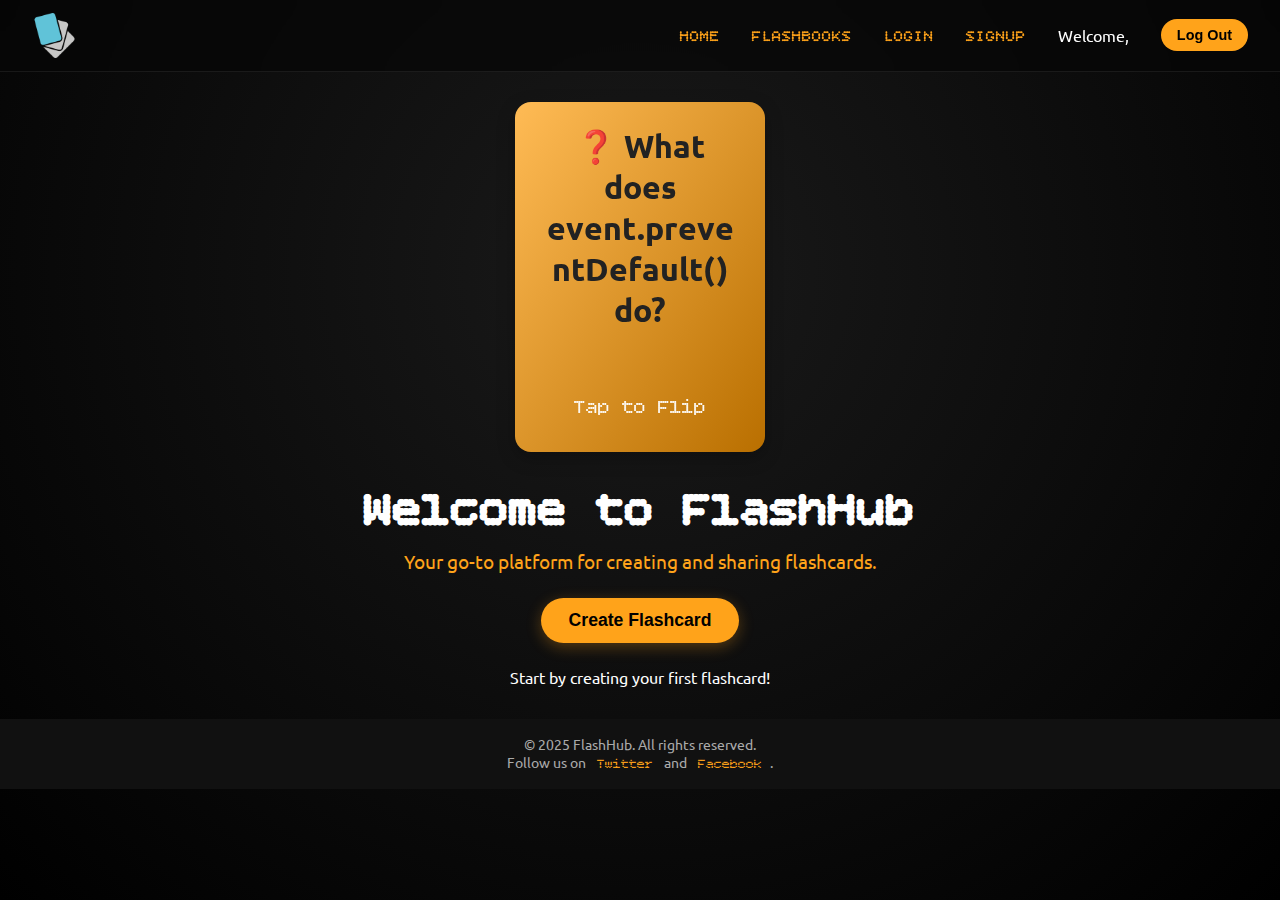
<file: index.html>
<!DOCTYPE html>
<html>

<head>
  <meta charset="UTF-8" />
  <title>title</title>
  <link rel="stylesheet" href="style.css" />
  <link rel="preconnect" href="https://fonts.googleapis.com">
  <link rel="preconnect" href="https://fonts.gstatic.com" crossorigin>
  <link href="https://fonts.googleapis.com/css2?family=Bitcount+Single:wght@100..900&display=swap" rel="stylesheet">
  <link rel="preconnect" href="https://fonts.googleapis.com">
  <link rel="preconnect" href="https://fonts.gstatic.com" crossorigin>
  <link
    href="https://fonts.googleapis.com/css2?family=Ubuntu:ital,wght@0,300;0,400;0,500;0,700;1,300;1,400;1,500;1,700&display=swap"
    rel="stylesheet">
</head>

<body>
  <nav id="main-nav">
    <img src="logo.png" alt="flashit" id="logo">
    <ul class="nav-links">
      <li><a href="index.html" class="navlinkc">HOME</a></li>
      <li><a href="/flashcards/dashboard.html" class="navlinkc">FLASHBOOKS</a></li>
      <li><a href="./authfiles/login.html" class="navlinkc">LOGIN</a></li>
      <li><a href="./authfiles/signup.html" class="navlinkc">SIGNUP</a></li>
      <li>Welcome, <span id="usernameDisplay"></span></li>
      <li><button id="logoutButton">Log Out</button></li>
    </ul>
  </nav>
  <div class="hero">
    <div id="card" class="card">
      <div class="card-inner">
        <div class="card-front">
          <h2>❓ What does event.preventDefault() do?</h2>
          <p class="minortext">Tap to Flip</p>
        </div>
        <div class="card-back">
          <h2>Answer</h2>
          <p class="minortext">It prevents the default action of an event (like submitting a form or following a link).
          </p>
        </div>
      </div>
    </div>
  </div>
  <div class="content">
    <h1 class="herotext">Welcome to FlashHub</h1>
    <p class="subtext">Your go-to platform for creating and sharing flashcards.</p>
    <button id="create-card-btn">Create Flashcard</button>
    <p class="startnote">Start by creating your first flashcard!</p>
  </div>

  <footer>
    <p>&copy; 2025 FlashHub. All rights reserved.</p>
    <p>Follow us on <a href="https://twitter.com">Twitter</a> and <a href="https://facebook.com">Facebook</a>.</p>
  </footer>
  <script src="script.js"></script>
</body>

</html>
</file>
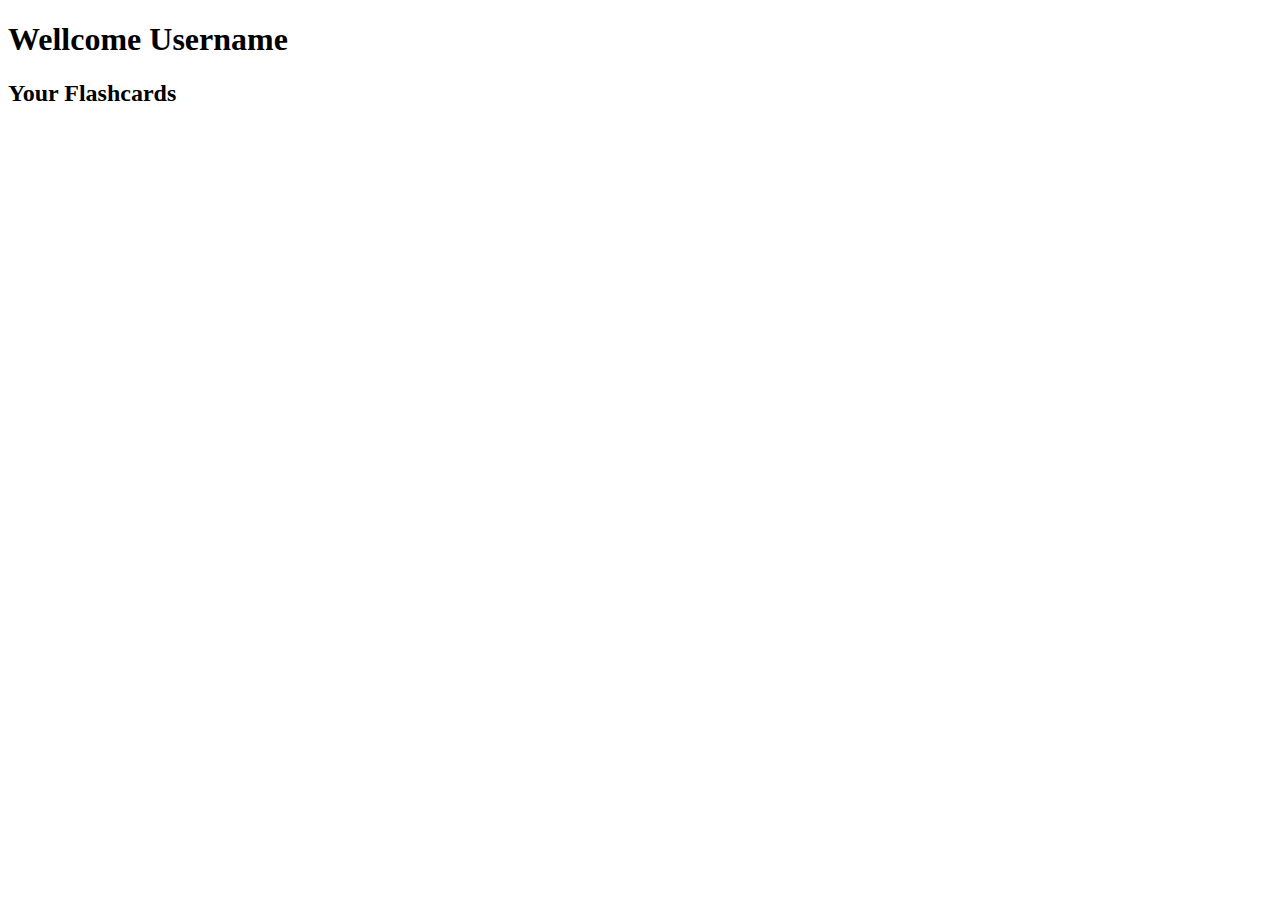
<file: dashboard.html>
<!DOCTYPE html>
<html>
<head>
    <meta charset="UTF-8" />
    <title> </title>
</head>
<body>
    <div class="Welcomenote">
        <h1>Wellcome <span id="username">Username</span></h1>
        </div>
    <div class="flashcard-container">
        <h2>Your Flashcards</h2> 
        </div>
</body>
</html>
</file>
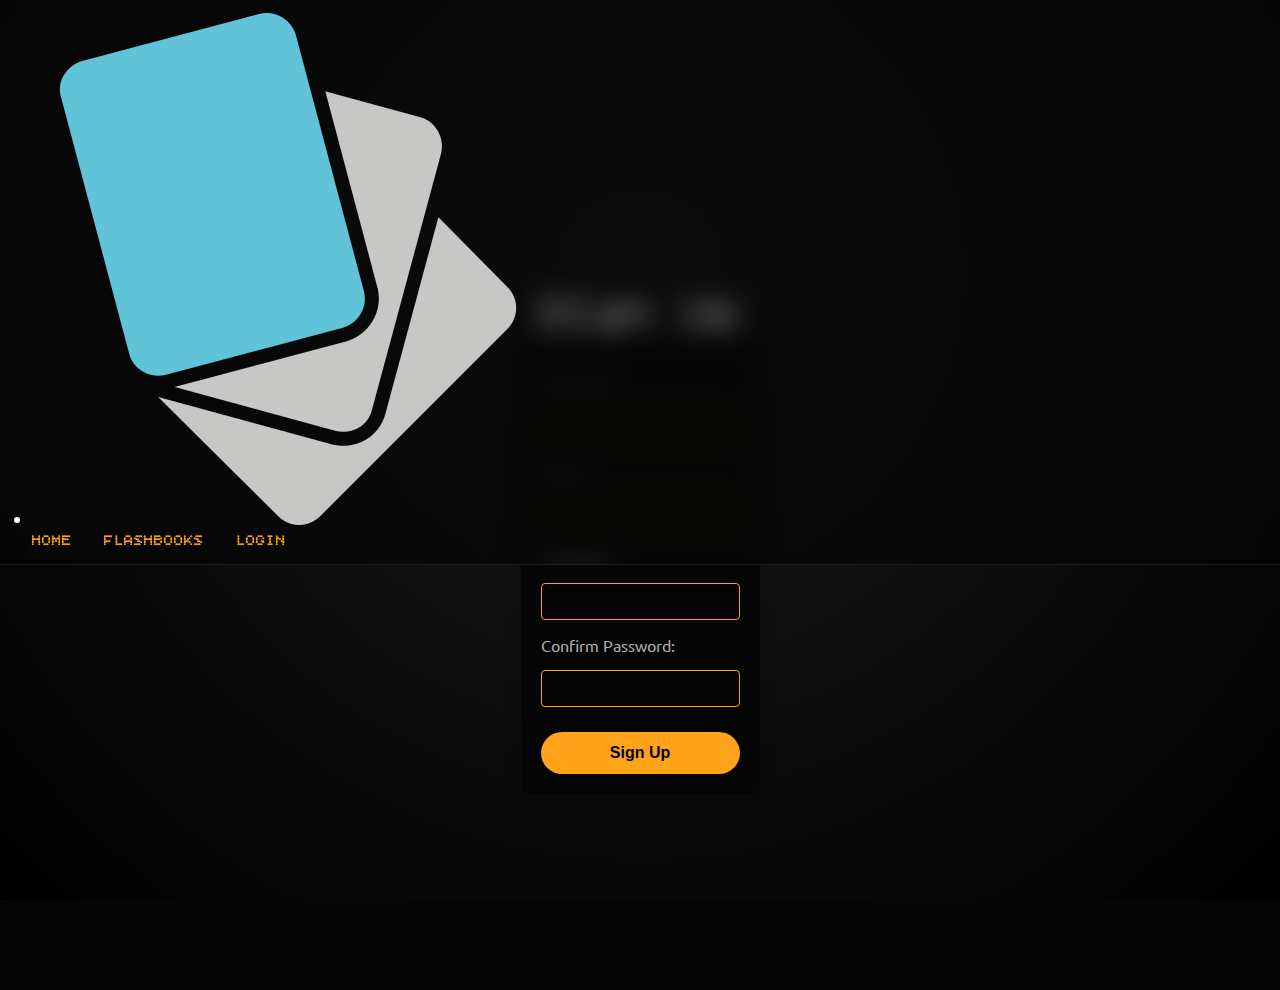
<file: signup.html>
<!DOCTYPE html>
<html>
<head>
    <meta charset="UTF-8" />
    <title>signup</title>
    <link rel="stylesheet" href="style.css" />
    <link rel="preconnect" href="https://fonts.googleapis.com">
    <link rel="preconnect" href="https://fonts.gstatic.com" crossorigin>
    <link href="https://fonts.googleapis.com/css2?family=Bitcount+Single:wght@100..900&display=swap" rel="stylesheet">
    <link rel="preconnect" href="https://fonts.googleapis.com">
    <link rel="preconnect" href="https://fonts.gstatic.com" crossorigin>
    <link href="https://fonts.googleapis.com/css2?family=Ubuntu:ital,wght@0,300;0,400;0,500;0,700;1,300;1,400;1,500;1,700&display=swap" rel="stylesheet">
    
</head>
<body>
    <nav id="main-nav">
        <ul>
            <li><img src="logo.png" alt="flashit" class="logo"></li>
            <div class="nav-links">
                <li><a href="index.html" class="navlinkc">HOME</a></li>
                <li><a href="about.html" class="navlinkc">FLASHBOOKS</a></li>
                <li><a href="contact.html" class="navlinkc">LOGIN</a></li>
            </div>
        </ul>
    </nav>
    <div class ="signup-container">
        <h1 class="herotext ">Sign Up</h1>
        <div class="form-container">
          <form id="signup-form">
            <label for="username" class="fields">Username:</label>
            <input type="text" id="signupUsername" name="username" required>
            
            <label for="email" class="fields" >Email:</label>
            <input type="email" id="signupEmail"  name="email" required>
            
            <label for="password" class="fields" >Password:</label>
            <input type="password" id="signupPassword" name="password" required>
            
            <label for="confirm-password" class="fields">Confirm Password:</label>
            <input type="password" id="signupConfirmPassword" name="confirm-password" required>

            <button type="submit" id="signup-button">Sign Up</button>
          </form>
        </div>
        </div>
        <script src="script.js"></script>
</body>
</html>
</file>
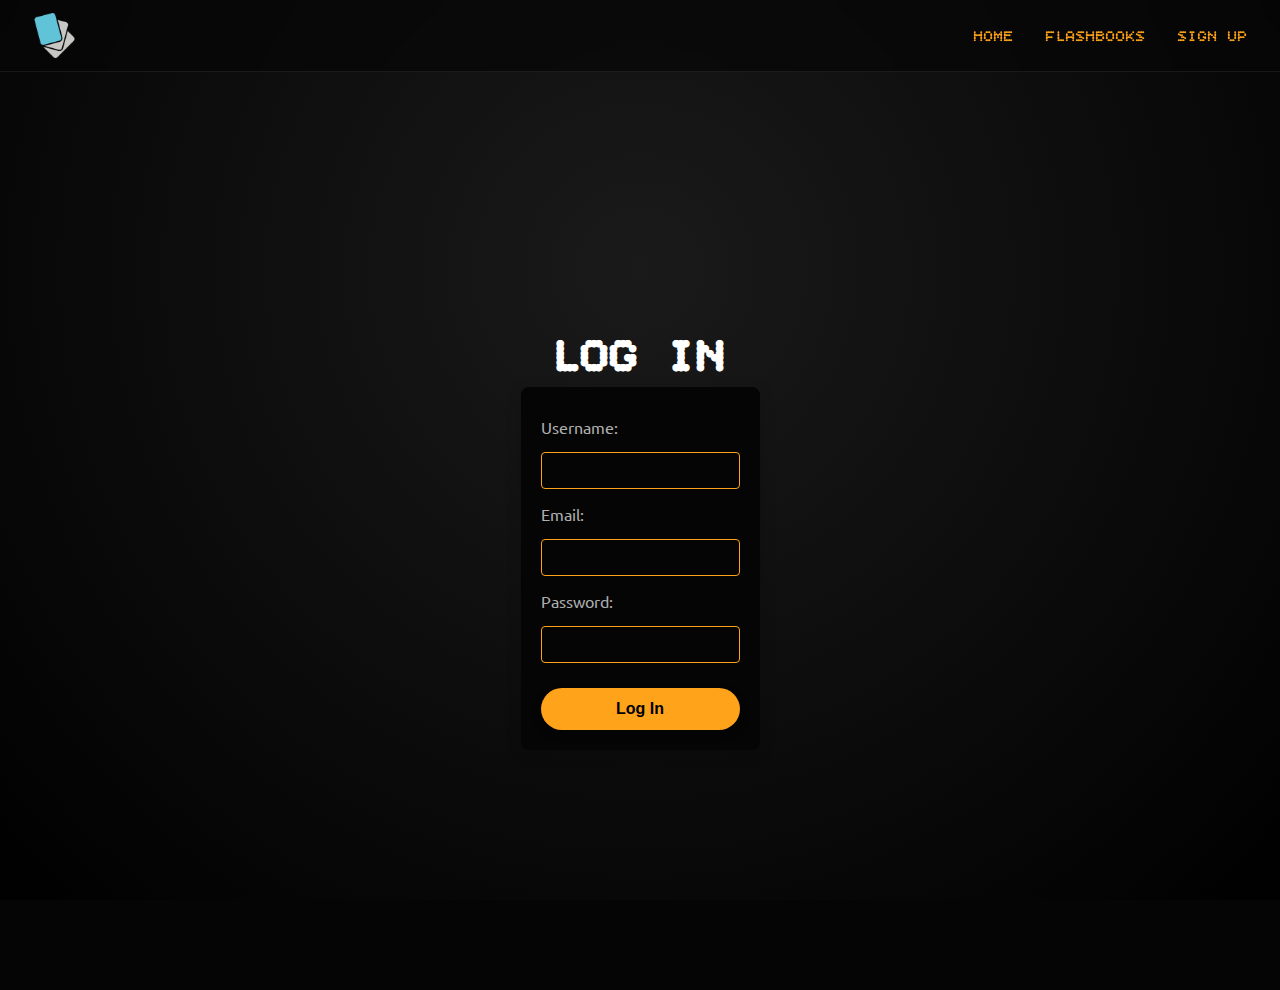
<file: authfiles/login.html>
<!DOCTYPE html>
<html>

<head>
  <meta charset="UTF-8" />
  <title>login</title>
  <link rel="stylesheet" href="/style.css" />
  <link rel="preconnect" href="https://fonts.googleapis.com">
  <link rel="preconnect" href="https://fonts.gstatic.com" crossorigin>
  <link href="https://fonts.googleapis.com/css2?family=Bitcount+Single:wght@100..900&display=swap" rel="stylesheet">
  <link rel="preconnect" href="https://fonts.googleapis.com">
  <link rel="preconnect" href="https://fonts.gstatic.com" crossorigin>
  <link
    href="https://fonts.googleapis.com/css2?family=Ubuntu:ital,wght@0,300;0,400;0,500;0,700;1,300;1,400;1,500;1,700&display=swap"
    rel="stylesheet">

</head>

<body>
  <nav id="main-nav">
    <img src="/logo.png" alt="flashit" id="logo">
    <ul class="nav-links">
      <li><a href="/index.html" class="navlinkc">HOME</a></li>
      <li><a href="/flashcards/dashboard.html" class="navlinkc">FLASHBOOKS</a></li>
      <li><a href="/authfiles/signup.html" class="navlinkc">SIGN UP</a></li>
    </ul>
  </nav>
  <div class="login-container">
    <h1 class="herotext ">LOG IN</h1>
    <div class="form-container">
      <form id="login-form">
        <label for="username" class="fields">Username:</label>
        <input type="text" id="loginUsername" name="username" required>

        <label for="email" class="fields">Email:</label>
        <input type="email" id="loginEmail" name="email" required>

        <label for="password" class="fields">Password:</label>
        <input type="password" id="loginPassword" name="password" required>

        <button type="submit" id="login-button">Log In</button>

      </form>
    </div>
  </div>

  <div class="loginError" id="loginError">

    <div class="loginError-inner" id="loginError-inner">
      <h2 class="loginError-title" id="loginError-title">User not found</h2>
      <p class="loginError-text" id="loginError-text">We couldn't find a user with that username or email. Please check
        your credentials and try again.</p>
      <div class="close-loginError-btn-container">
        <button class="loginError-close-btn" id="loginError-close-btn">OK</button>
      </div>
    </div>


    <script src="loginscript.js"></script>
</body>

</html>
</file>
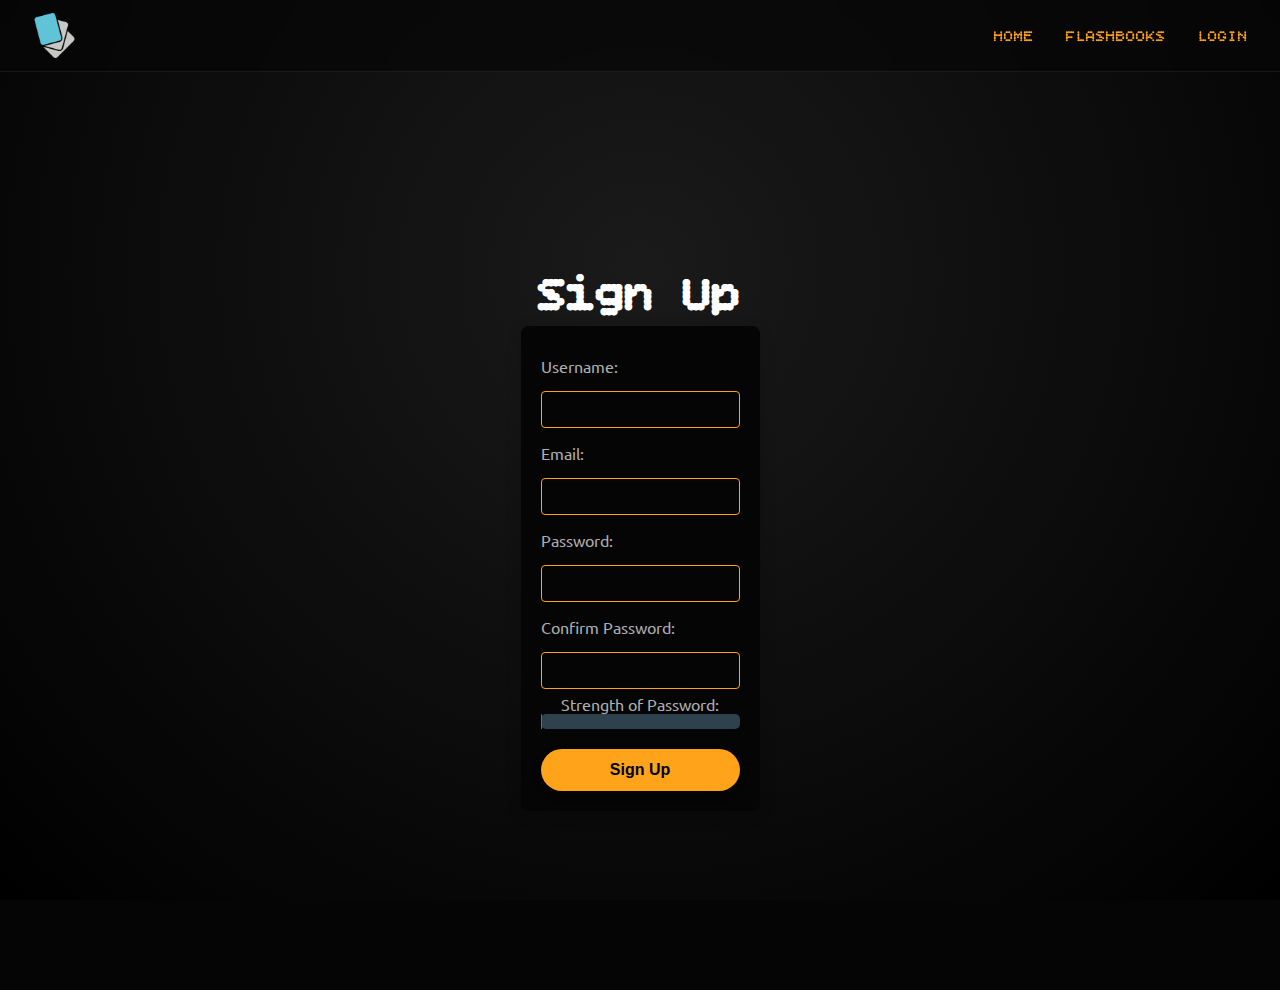
<file: authfiles/signup.html>
<!DOCTYPE html>
<html>

<head>
    <meta charset="UTF-8" />
    <title>signup</title>
    <link rel="stylesheet" href="/style.css" />
    <link rel="preconnect" href="https://fonts.googleapis.com">
    <link rel="preconnect" href="https://fonts.gstatic.com" crossorigin>
    <link href="https://fonts.googleapis.com/css2?family=Bitcount+Single:wght@100..900&display=swap" rel="stylesheet">
    <link rel="preconnect" href="https://fonts.googleapis.com">
    <link rel="preconnect" href="https://fonts.gstatic.com" crossorigin>
    <link
        href="https://fonts.googleapis.com/css2?family=Ubuntu:ital,wght@0,300;0,400;0,500;0,700;1,300;1,400;1,500;1,700&display=swap"
        rel="stylesheet">

</head>

<body>
    <nav id="main-nav">
        <img src="/logo.png" alt="flashit" id="logo">
        <ul class="nav-links">
            <li><a href="/index.html" class="navlinkc">HOME</a></li>
            <li><a href="/flashcards/dashboard.html" class="navlinkc">FLASHBOOKS</a></li>
            <li><a href="/authfiles/login.html" class="navlinkc">LOGIN</a></li>
        </ul>
    </nav>
    <div class="signup-container">
        <h1 class="herotext ">Sign Up</h1>
        <div class="form-container">
            <form id="signup-form">
                <label for="username" class="fields">Username:</label>
                <input type="text" id="signupUsername" name="username" required>

                <label for="email" class="fields">Email:</label>
                <input type="email" id="signupEmail" name="email" required>

                <label for="password" class="fields">Password:</label>
                <input type="password" id="signupPassword" name="password" required>

                <label for="confirm-password" class="fields">Confirm Password:</label>
                <input type="password" id="signupConfirmPassword" name="confirm-password" required>

                <label for="">
                    Strength of Password: <span id="password-strength"></span>

                </label>
                <div class="power-container">
                    <div id="power-point"></div>
                </div>
                <button type="submit" id="signup-button">Sign Up</button>
            </form>
        </div>
    </div>
    <div class="userExist" id="userExist">

        <div class="userExist-inner" id="userExist-inner">
            <h2 class="userExist-title" id="userExist-title">User Already Exists</h2>
            <p class="userExist-text" id="userExist-text">We have a strict policy on tracking and spamming: we'll
                definitely track you, and we'll definitely spam you. To use this site, enter your name and email address
                and accept our ridiculous terms and conditions.</p>
        </div>
        <div class="close-userExist-btn-container">
            <button class="userExist-close-btn" id="userExist-close-btn">OK</button>
        </div>
    </div>

    <script src="signupscript.js"></script>
</body>

</html>
</file>
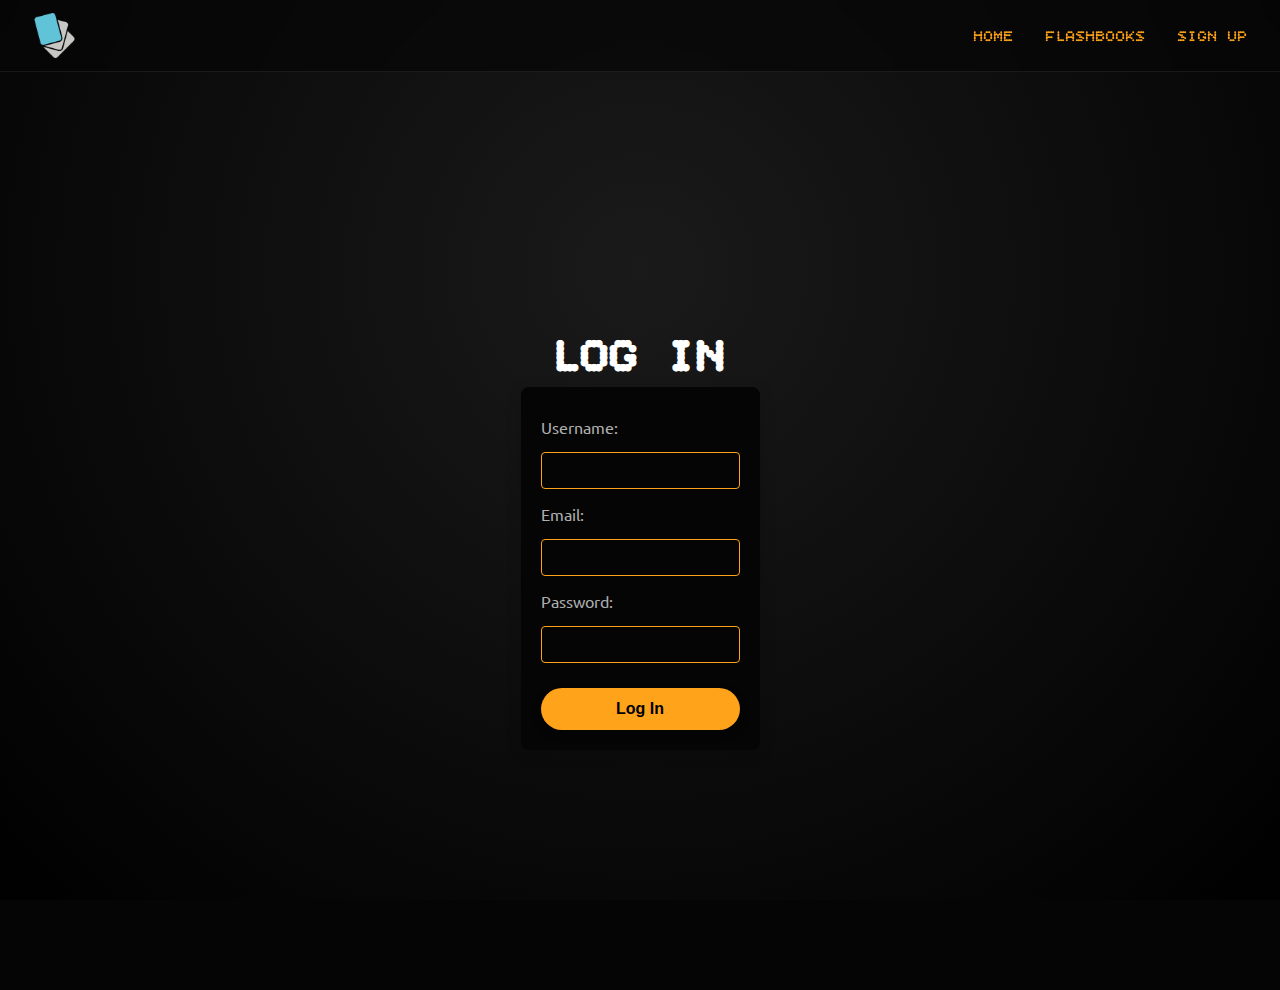
<file: flashcards/dashboard.html>
<!DOCTYPE html>
<html>

<head>
    <meta charset="UTF-8" />
    <title> </title>
    <link rel="stylesheet" href="/style.css" />
    <link rel="preconnect" href="https://fonts.googleapis.com">
    <link rel="preconnect" href="https://fonts.gstatic.com" crossorigin>
    <link href="https://fonts.googleapis.com/css2?family=Bitcount+Single:wght@100..900&display=swap" rel="stylesheet">
    <link rel="preconnect" href="https://fonts.googleapis.com">
    <link rel="preconnect" href="https://fonts.gstatic.com" crossorigin>
    <link
        href="https://fonts.googleapis.com/css2?family=Ubuntu:ital,wght@0,300;0,400;0,500;0,700;1,300;1,400;1,500;1,700&display=swap"
        rel="stylesheet">
</head>

<body>
    <nav id="main-nav">
        <img src="/logo.png" alt="flashit" id="logo">
        <ul class="nav-links">
            <li><a href="/index.html" class="navlinkc">HOME</a></li>
            <li><a href="/flashcards/dashboard.html" class="navlinkc">FLASHBOOKS</a></li>
            <!-- <li><a href="/authfiles/login.html" class="navlinkc" >LOGIN</a></li> -->
            <li><a href="/authfiles/signup.html" class="navlinkc">SIGNUP</a></li>

            <li>Welcome, <span id="usernameDisplay"></span></li>
            <li><button id="logoutButton">Log Out</button></li>
        </ul>
    </nav>

    <div id="dashboard-landing" class="dashboard-landing">
        <h1 class="herotext">Your Flashcards</h1>
        <p class="subtext">Here are your flashcards</p>
        <!-- <p class="startnote">Start by creating your first flashcard!</p> -->
    </div>
    <section class="dashboard-hero">
        <div class="dashboard-container">
            <!-- GRID of hero-style cards -->
            <section class="cards-grid" id="cardsGrid">
                <!-- CREATE CARD (same shell as hero card) -->
                <div class="card create" id="createCard">
                    <div class="card-inner">
                        <div class="card-front">
                            <h2 class="plus">+</h2>
                            <p class="label">Create Card</p>
                        </div>
                        <div class="card-back">
                            <!-- keep empty; create tile does not flip -->
                        </div>
                    </div>
                </div>
            </section>
            <script src="/flashcards/dashboard.js"></script>
</body>

</html>
</file>
<file: style.css>
/* ===== Global Reset ===== */
* {
  box-sizing: border-box;
  margin: 0;
  padding: 0;
}

:root {
  --primary-color: #050505;
  --primary-gradient: radial-gradient(circle at 50% 30%, #1a1a1a 0%, #000000 100%);
  --secondary-color: #ffffff;
  --accent-color: rgb(255, 163, 26);
  --text-color: #ffffff;
  --sub-textcolor: rgb(175, 175, 175);
  --light-orange: rgb(255, 187, 85);
  --dark-orange: rgb(185, 111, 0);
  --glass-bg: rgba(5, 5, 5, 0.7);
  --glass-border: rgba(255, 255, 255, 0.08);
}

body {
  font-family: "Ubuntu", sans-serif;
  background: var(--primary-gradient);
  background-color: var(--primary-color);
  /* fallback */
  background-attachment: fixed;
  color: var(--sub-textcolor);
  padding-top: 70px;
  /* space for fixed navbar */
  min-height: 100vh;
}

/* ===== Navigation ===== */
#main-nav {
  background-color: var(--glass-bg);
  backdrop-filter: blur(12px);
  -webkit-backdrop-filter: blur(12px);
  border-bottom: 1px solid var(--glass-border);
  color: white;
  width: 100%;
  position: fixed;
  top: 0;
  left: 0;
  z-index: 1000;
  padding: 0.8rem 2rem;
  display: flex;
  justify-content: space-between;
  align-items: center;
  transition: all 0.3s ease;
}

#logo {
  height: 45px;
  width: auto;
  cursor: pointer;
  /* filter: drop-shadow(0 0 0px rgba(255, 163, 26, 0.3)); */
  transition: transform 0.3s ease;
}

#logo:hover {
  transform: scale(1.05);
}

.nav-links {
  display: flex;
  gap: 2rem;
  align-items: center;
  list-style: none;
}

a {
  text-decoration: none;
  color: var(--sub-textcolor);
  font-family: "Bitcount Single", system-ui;
  transition: 0.2s;
}

a:hover {
  color: var(--text-color);
}

.navlinkc {
  color: var(--accent-color);
  font-weight: 500;
}

.navlinkc:hover {
  color: var(--text-color);
}

#logoutButton {
  background: var(--accent-color);
  border: none;
  color: #000;
  padding: 8px 16px;
  cursor: pointer;
  border-radius: 50px;
  font-size: 0.9rem;
  font-weight: 700;
  transition: all 0.3s ease;
}

#logoutButton:hover {
  background: #ffb84d;
  box-shadow: 0 0 10px rgba(255, 163, 26, 0.4);
  transform: translateY(-1px);
}

/* ===== Hero Card ===== */
.hero {
  display: flex;
  justify-content: center;
  margin-top: 2rem;
}

.card {
  perspective: 1000px;
  width: 250px;
  height: 350px;
}

.card-inner {
  position: relative;
  width: 100%;
  height: 100%;
  transition: transform 0.6s cubic-bezier(.4, 2, .6, 1);
  transform-style: preserve-3d;
}

.card.is-flipped .card-inner {
  transform: rotateY(180deg);
}

.card-front,
.card-back {
  position: absolute;
  width: 100%;
  height: 100%;
  backface-visibility: hidden;
  display: flex;
  flex-direction: column;
  justify-content: center;
  align-items: center;
  border-radius: 16px;
  background: linear-gradient(to bottom right, var(--light-orange), var(--dark-orange));
  box-shadow: 0 6px 18px rgba(0, 0, 0, 0.25);
  padding: 1.5rem;
  box-sizing: border-box;
  text-align: center;
  /* ✅ center text */
  overflow-wrap: break-word;
  /* ✅ prevent overflow */
  word-break: break-word;
}

.card-back {
  transform: rotateY(180deg);
  color: #fff;
}

.minortext {
  margin-top: 0.8rem;
  font-size: 2.0rem;
  color: #fff;
  font-family: "Bitcount Single", system-ui;
}

.card-front h2,
.card-back h2 {
  font-size: 2rem;
  color: #222;
  margin-bottom: 1rem;
  text-align: center;
}

.card-back h2 {
  color: #fff;
}

.minortext {
  margin-top: auto;
  margin-bottom: 0.5rem;
  font-size: 1.3rem;
  color: #fff;
  font-family: "Bitcount Single", system-ui;
  text-align: center;
}

/* ===== Content Section ===== */
.content {
  text-align: center;
  margin: 2rem 1rem;
}

.herotext {
  font-size: 3rem;
  color: var(--text-color);
  font-family: "Bitcount Single", system-ui;
}

.subtext {
  font-size: 1.2rem;
  color: var(--accent-color);
  margin-top: 0.5rem;
}

.startnote {
  font-size: 1rem;
  color: var(--text-color);
  margin-top: 1.5rem;
}

#create-card-btn {
  background-color: var(--accent-color);
  color: #000;
  /* Contrast fix */
  font-weight: 700;
  border: none;
  padding: 12px 28px;
  border-radius: 50px;
  /* Pillow shape for modern look */
  cursor: pointer;
  font-size: 1.1rem;
  margin-top: 1.5rem;
  transition: all 0.3s ease;
  box-shadow: 0 4px 15px rgba(255, 163, 26, 0.3);
}

#create-card-btn:hover {
  background-color: #ffb84d;
  transform: translateY(-2px);
  box-shadow: 0 6px 20px rgba(255, 163, 26, 0.5);
}

/* ===== Footer ===== */
footer {
  margin-top: auto;
  padding: 1rem;
  text-align: center;
  background: #111;
  color: #aaa;
  font-size: 0.85rem;
}

footer a {
  color: var(--accent-color);
  margin: 0 0.5rem;
}

footer a:hover {
  color: var(--text-color);
}

.dashboard-landing {
  display: flex;
  flex-direction: column;
  align-items: center;
  justify-content: center;
  padding: 2rem;
}



.cards-grid {
  display: grid;
  grid-template-columns: repeat(auto-fill, 250px);
  /* same width as .card */
  gap: 20px;
  justify-content: end;
  /* start pinning items from the right */
  align-content: start;
  padding: 24px;
  margin: 0 auto;
  max-width: 1400px;
}



.card {
  user-select: none;
}



.card.create .card-front,
.card.create .card-back {
  background: linear-gradient(to bottom right, var(--light-orange), var(--dark-orange));
  color: #fff;
}


.card.create .card-inner {
  /* no flip for the + card */
  transform: none !important;
}


.card.create .plus {
  font-size: 4rem;
  line-height: 1;
  margin: 0;
  color: #fff;
  font-family: "Bitcount Single", system-ui;
}


.card.create .label {
  margin-top: .5rem;
  font-size: 1rem;
  color: #fff;
  opacity: .9;
  font-family: "Ubuntu", sans-serif;
}


/* Editable fronts/backs */
.editable {
  width: 100%;
  outline: none;
  border: none;
  background: transparent;
  color: #ffffff;
  text-align: center;
}

.editable.title {
  font-size: 1.3rem;
  font-weight: 600;
  margin-bottom: .5rem;
  font-family: "Ubuntu", sans-serif;
  padding-top: 20px;
  color: black;
}


.cards-grid {
  display: flex;
  flex-wrap: wrap;
  align-items: flex-start;
  padding: 24px;
  max-width: 1400px;
  margin: 0 auto;
  justify-content: flex-start;
  /* start filling from the left (first card) */
}

/* Ensure each hero-style .card keeps the hero size */
.cards-grid .card {
  flex: 0 0 250px;
  /* fixed width same as your .card */
  height: 350px;
  /* match .card height */
}

/* Create tile visuals (keeps same look as hero card) */
.cards-grid .card.create .plus {
  font-size: 3.5rem;
  color: #fff;
  font-family: "Bitcount Single", system-ui;
}

.cards-grid .card.create .label {
  color: #fff;
  margin-top: .5rem;
  font-family: "Ubuntu", sans-serif;
}

/* Optional: smooth shift animation when a new card is inserted */
.cards-grid .card {
  transition: transform 180ms ease, opacity 120ms ease;
}


/* delete (cross) button inside each card */
.cards-grid .card {
  position: relative;
  /* ensure absolute button positions relative to card */
}

.cards-grid .card .delete-btn {
  position: absolute;
  top: 10px;
  right: 10px;
  width: 34px;
  height: 34px;
  border-radius: 50%;
  border: none;
  background: rgba(0, 0, 0, 0.45);
  color: #fff;
  font-size: 18px;
  line-height: 1;
  display: inline-flex;
  align-items: center;
  justify-content: center;
  cursor: pointer;
  z-index: 40;
  transition: transform 120ms ease, background-color 120ms ease;
}

.cards-grid .card .delete-btn:hover {
  transform: scale(1.06);
  background: rgba(0, 0, 0, 0.7);
}

/* Avoid showing delete on the Create tile */
.cards-grid .card.create .delete-btn {
  display: none;
}


/* delete (cross) button inside each card */
.cards-grid .card {
  position: relative;
  /* ensures absolute button positions relative to card */
}

.cards-grid .card .delete-btn {
  position: absolute;
  top: 10px;
  right: 10px;
  width: 34px;
  height: 34px;
  border-radius: 50%;
  border: none;
  background: rgba(0, 0, 0, 0.45);
  color: #fff;
  font-size: 16px;
  display: inline-flex;
  align-items: center;
  justify-content: center;
  cursor: pointer;
  z-index: 40;
  transition: transform 120ms ease, background-color 120ms ease;
}

.cards-grid .card .delete-btn:hover {
  transform: scale(1.06);
  background: rgba(0, 0, 0, 0.7);
}

/* hide delete on the create tile (if it exists) */
.cards-grid .card.create .delete-btn {
  display: none;
}




/* Login / Signup containers */
.login-container,
.signup-container {
  display: flex;
  flex-direction: column;
  justify-content: center;
  align-items: center;
  min-height: 100vh;
  width: 100vw;
  box-sizing: border-box;
  padding-top: 0px;
  margin-top: 20px;
}

/* Forms */
#login-form,
#signup-form {
  display: flex;
  flex-direction: column;
  justify-content: center;
  align-items: center;
  width: 100%;
  max-width: 400px;
  padding: 20px;
  background-color: var(--primary-color);
  border-radius: 8px;
  box-shadow: 0 4px 16px rgba(0, 0, 0, 0.15);
}

/* Field wrapper */
.fields {
  width: 100%;
  margin: 10px 0;
}

/* Buttons (login + signup) */
#login-button,
#signup-button {
  background-color: var(--accent-color);
  color: #000;
  font-weight: 700;
  border: none;
  padding: 12px 24px;
  border-radius: 50px;
  cursor: pointer;
  font-size: 1rem;
  transition: all 0.3s ease;
  margin-top: 20px;
  width: 100%;
  /* Make them fill container for better mobile look */
  box-shadow: 0 4px 10px rgba(0, 0, 0, 0.2);
}

#login-button:hover,
#signup-button:hover {
  background-color: #ffb84d;
  box-shadow: 0 6px 15px rgba(255, 163, 26, 0.4);
  transform: translateY(-2px);
}

/* Inputs */
#login-form input,
#signup-form input {
  width: 100%;
  padding: 10px;
  margin: 5px 0;
  border: 1px solid var(--sub-textcolor);
  border-radius: 4px;
  background-color: var(--primary-color);
  color: var(--text-color);
  border-color: var(--accent-color);
  box-sizing: border-box;
}

/* Power bar */
.power-container {
  background-color: #2E424D;
  width: 100%;
  height: 15px;
  border-radius: 5px;
}

.power-container #power-point {
  background-color: #D73F40;
  width: 1%;
  height: 100%;
  border-radius: 5px;
  transition: 0.5s;
}

/* Modal-style user exist / login error */
.userExist,
.loginError {
  display: none;
  position: fixed;
  top: 0;
  bottom: 0;
  right: 0;
  left: 0;
  margin: auto;
  height: 200px;
  width: 350px;
  border-radius: 5px;
  box-shadow: 0px 0px 6px 2px #666;
  background-color: var(--accent-color);
  color: var(--primary-color);
  z-index: 9999;
}


/* Inner content of modals */
.userExist-inner,
.loginError-inner {
  width: 290px;
  margin: 0 auto;
  padding: 30px;
}

/* Loading / centering helper in modals */
.userExist-inner-loading,
.loginError-inner-loading {
  text-align: center;
}

/* Close button containers */
.close-userExist-btn-container,
.close-loginError-btn-container {
  text-align: center;
  margin: 0px;
}

/* Close buttons */
.userExist-close-btn,
.loginError-close-btn {
  font-size: 22px;
  font-weight: bold;
  background-color: var(--primary-color);
  border: 1px solid var(--accent-color);
  color: var(--accent-color);
  padding: 5px 10px;
  border-radius: 5px;
}

.userExist-close-btn:hover,
.userExist-close-btn:active,
.loginError-close-btn:hover,
.loginError-close-btn:active {
  color: red;
  cursor: pointer;
}
</file>
